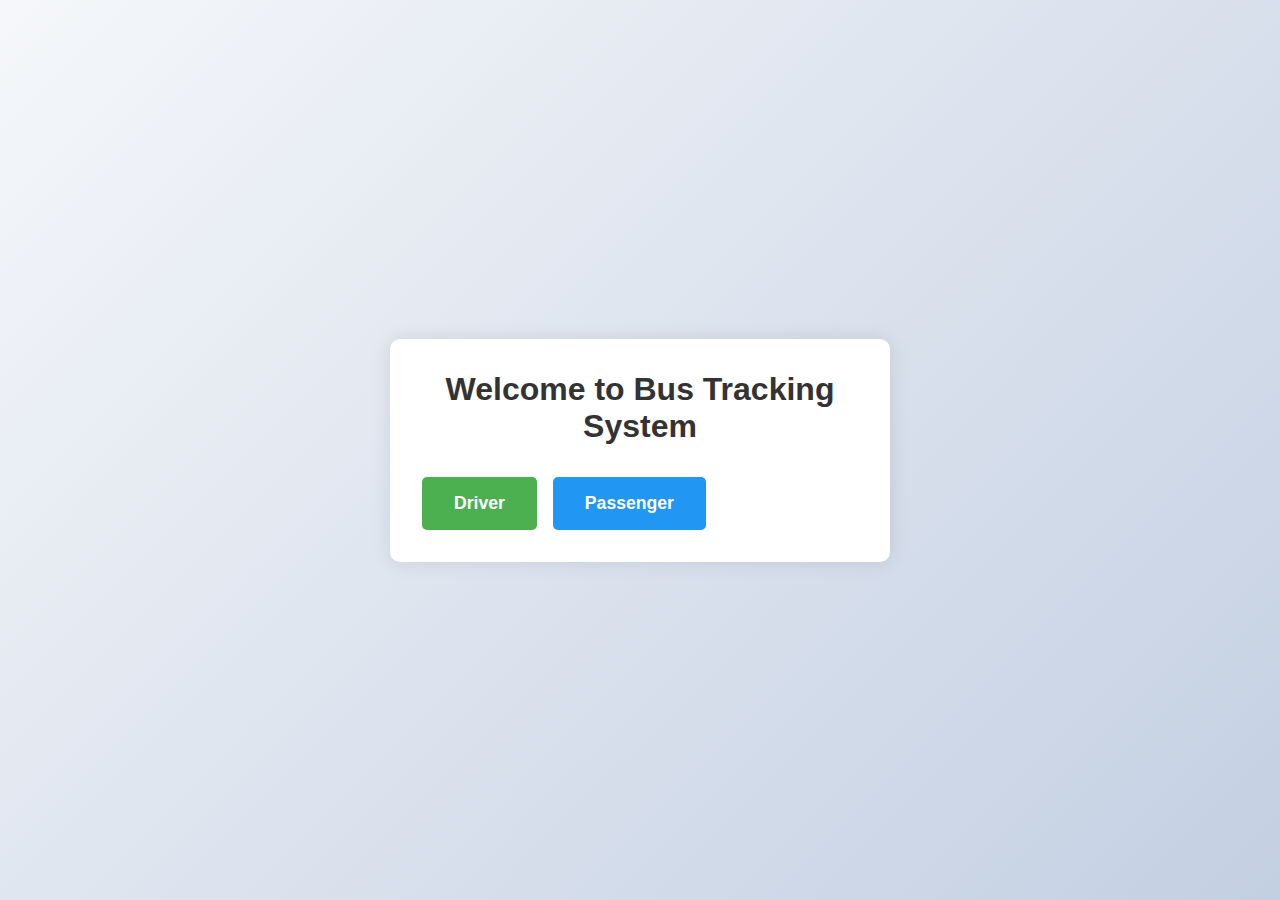
<file: index.html>
<!DOCTYPE html>
<html lang="en">
<head>
    <meta charset="UTF-8">
    <meta name="viewport" content="width=device-width, initial-scale=1.0, maximum-scale=1.0, user-scalable=no">
    <meta name="description" content="Bus Tracking System - Track buses in real-time">
    <meta name="theme-color" content="#2196F3">
    <title>Bus Tracking System</title>
    <link rel="stylesheet" href="styles.css">
    <link rel="manifest" href="manifest.json">
    <link rel="apple-touch-icon" href="icon.png">
</head>
<body>
    <div class="container">
        <h1>Welcome to Bus Tracking System</h1>
        <div class="button-container">
            <a href="driver_login.html" class="btn driver-btn">Driver</a>
            <a href="passenger.html" class="btn passenger-btn">Passenger</a>
        </div>
    </div>
    <script>
        // Register service worker for PWA functionality
        if ('serviceWorker' in navigator) {
            window.addEventListener('load', () => {
                navigator.serviceWorker.register('/sw.js')
                    .then(registration => {
                        console.log('ServiceWorker registration successful');
                    })
                    .catch(err => {
                        console.log('ServiceWorker registration failed: ', err);
                    });
            });
        }
    </script>
</body>
</html>
</file>
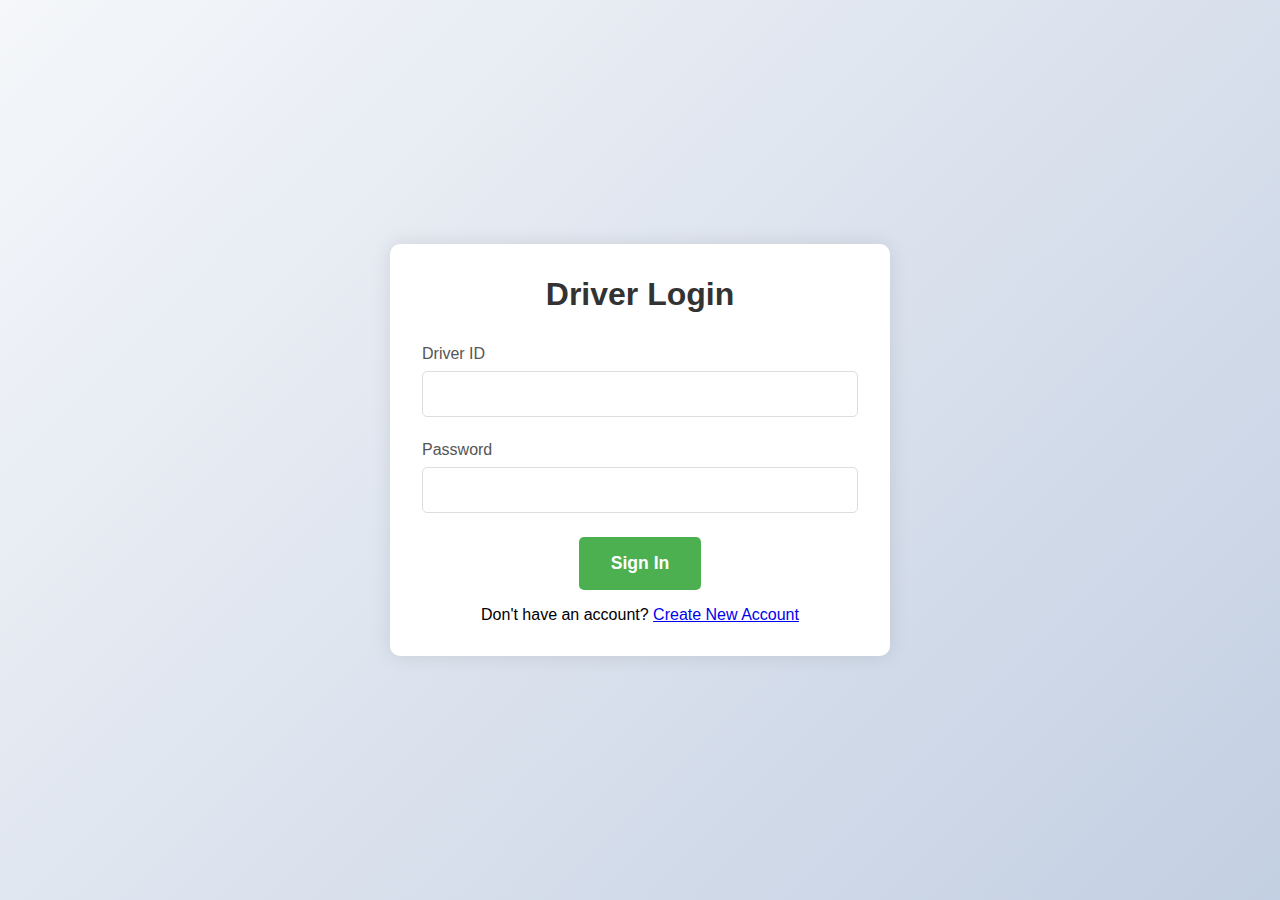
<file: driver_login.html>
<!DOCTYPE html>
<html lang="en">
<head>
    <meta charset="UTF-8">
    <meta name="viewport" content="width=device-width, initial-scale=1.0">
    <title>Driver Login - Bus Tracking System</title>
    <link rel="stylesheet" href="styles.css">
</head>
<body>
    <div class="container">
        <h1>Driver Login</h1>
        <form id="loginForm">
            <div class="form-group">
                <label for="driverId">Driver ID</label>
                <input type="text" id="driverId" required>
                <div class="error" id="driverIdError"></div>
            </div>
            <div class="form-group">
                <label for="password">Password</label>
                <input type="password" id="password" required>
                <div class="error" id="passwordError"></div>
            </div>
            <button type="submit" class="btn driver-btn">Sign In</button>
        </form>
        <p style="margin-top: 1rem;">Don't have an account? <a href="driver_signup.html">Create New Account</a></p>
    </div>

    <script>
        document.getElementById('loginForm').addEventListener('submit', async (e) => {
            e.preventDefault();
            
            const driverId = document.getElementById('driverId').value;
            const password = document.getElementById('password').value;
            
            try {
                const response = await fetch('http://localhost:5000/login_driver', {
                    method: 'POST',
                    headers: {
                        'Content-Type': 'application/json',
                    },
                    body: JSON.stringify({
                        driver_id: driverId,
                        password: password
                    })
                });
                
                const data = await response.json();
                
                if (response.ok) {
                    // Store driver ID in session storage
                    sessionStorage.setItem('driverId', driverId);
                    // Redirect to bus info page
                    window.location.href = 'bus_info.html';
                } else {
                    document.getElementById('passwordError').textContent = data.error;
                    document.getElementById('passwordError').style.display = 'block';
                }
            } catch (error) {
                console.error('Error:', error);
                document.getElementById('passwordError').textContent = 'An error occurred. Please try again.';
                document.getElementById('passwordError').style.display = 'block';
            }
        });
    </script>
</body>
</html>
</file>
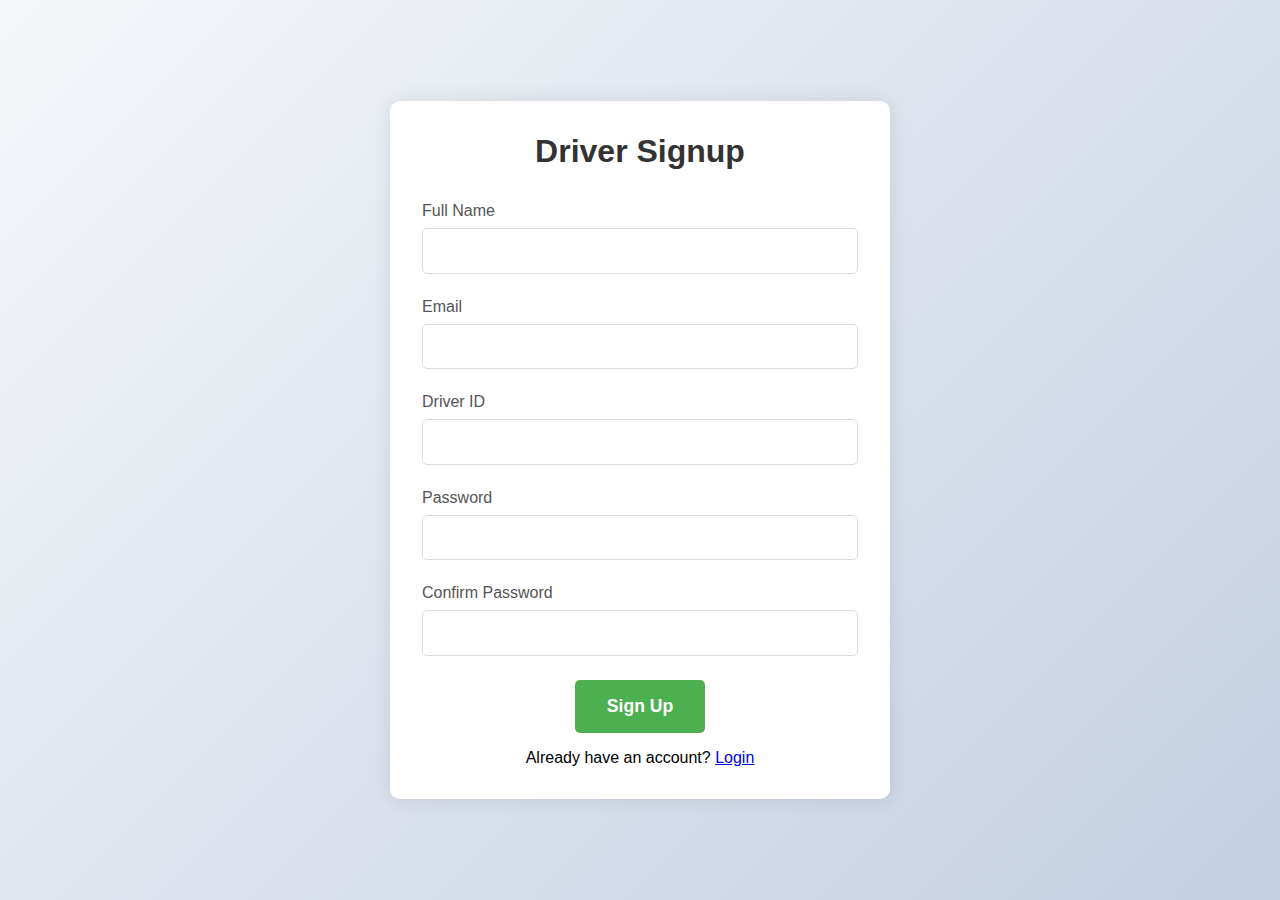
<file: driver_signup.html>
<!DOCTYPE html>
<html lang="en">
<head>
    <meta charset="UTF-8">
    <meta name="viewport" content="width=device-width, initial-scale=1.0">
    <title>Driver Signup - Bus Tracking System</title>
    <link rel="stylesheet" href="styles.css">
</head>
<body>
    <div class="container">
        <h1>Driver Signup</h1>
        <form id="signupForm">
            <div class="form-group">
                <label for="fullName">Full Name</label>
                <input type="text" id="fullName" required>
                <div class="error" id="fullNameError"></div>
            </div>
            <div class="form-group">
                <label for="email">Email</label>
                <input type="email" id="email" required>
                <div class="error" id="emailError"></div>
            </div>
            <div class="form-group">
                <label for="driverId">Driver ID</label>
                <input type="text" id="driverId" required>
                <div class="error" id="driverIdError"></div>
            </div>
            <div class="form-group">
                <label for="password">Password</label>
                <input type="password" id="password" required>
                <div class="error" id="passwordError"></div>
            </div>
            <div class="form-group">
                <label for="confirmPassword">Confirm Password</label>
                <input type="password" id="confirmPassword" required>
                <div class="error" id="confirmPasswordError"></div>
            </div>
            <button type="submit" class="btn driver-btn">Sign Up</button>
        </form>
        <p style="margin-top: 1rem;">Already have an account? <a href="driver_login.html">Login</a></p>
    </div>

    <script>
        document.getElementById('signupForm').addEventListener('submit', async (e) => {
            e.preventDefault();
            
            // Reset error messages
            document.querySelectorAll('.error').forEach(el => {
                el.style.display = 'none';
                el.textContent = '';
            });
            
            const fullName = document.getElementById('fullName').value;
            const email = document.getElementById('email').value;
            const driverId = document.getElementById('driverId').value;
            const password = document.getElementById('password').value;
            const confirmPassword = document.getElementById('confirmPassword').value;
            
            // Frontend validation
            let isValid = true;
            
            if (password !== confirmPassword) {
                document.getElementById('confirmPasswordError').textContent = 'Passwords do not match';
                document.getElementById('confirmPasswordError').style.display = 'block';
                isValid = false;
            }
            
            if (!isValid) return;
            
            try {
                const response = await fetch('http://localhost:5000/register_driver', {
                    method: 'POST',
                    headers: {
                        'Content-Type': 'application/json',
                    },
                    body: JSON.stringify({
                        full_name: fullName,
                        email: email,
                        driver_id: driverId,
                        password: password
                    })
                });
                
                const data = await response.json();
                
                if (response.ok) {
                    alert('Registration successful!');
                    window.location.href = 'driver_login.html';
                } else {
                    if (data.error.includes('Driver ID')) {
                        document.getElementById('driverIdError').textContent = data.error;
                        document.getElementById('driverIdError').style.display = 'block';
                    } else if (data.error.includes('Email')) {
                        document.getElementById('emailError').textContent = data.error;
                        document.getElementById('emailError').style.display = 'block';
                    }
                }
            } catch (error) {
                console.error('Error:', error);
                document.getElementById('passwordError').textContent = 'An error occurred. Please try again.';
                document.getElementById('passwordError').style.display = 'block';
            }
        });
    </script>
</body>
</html>
</file>
<file: styles.css>
* {
    margin: 0;
    padding: 0;
    box-sizing: border-box;
    font-family: 'Segoe UI', Tahoma, Geneva, Verdana, sans-serif;
}

body {
    background: linear-gradient(135deg, #f5f7fa 0%, #c3cfe2 100%);
    min-height: 100vh;
    display: flex;
    justify-content: center;
    align-items: center;
    padding: 20px;
}

.container {
    background: white;
    padding: 2rem;
    border-radius: 10px;
    box-shadow: 0 0 20px rgba(0, 0, 0, 0.1);
    width: 100%;
    max-width: 500px;
    text-align: center;
}

h1 {
    color: #333;
    margin-bottom: 2rem;
    font-size: clamp(1.5rem, 4vw, 2rem);
}

.button-container {
    display: flex;
    flex-direction: column;
    gap: 1rem;
}

.btn {
    padding: 1rem 2rem;
    border: none;
    border-radius: 5px;
    font-size: clamp(1rem, 3vw, 1.1rem);
    cursor: pointer;
    transition: transform 0.2s, box-shadow 0.2s;
    text-decoration: none;
    color: white;
    font-weight: bold;
    width: 100%;
}

.btn:hover {
    transform: translateY(-2px);
    box-shadow: 0 5px 15px rgba(0, 0, 0, 0.1);
}

.driver-btn {
    background: #4CAF50;
}

.passenger-btn {
    background: #2196F3;
}

.form-group {
    margin-bottom: 1.5rem;
    text-align: left;
}

label {
    display: block;
    margin-bottom: 0.5rem;
    color: #555;
    font-size: clamp(0.9rem, 2.5vw, 1rem);
}

input {
    width: 100%;
    padding: 0.8rem;
    border: 1px solid #ddd;
    border-radius: 5px;
    font-size: clamp(0.9rem, 2.5vw, 1rem);
}

input:focus {
    outline: none;
    border-color: #2196F3;
    box-shadow: 0 0 5px rgba(33, 150, 243, 0.3);
}

.error {
    color: #f44336;
    font-size: clamp(0.8rem, 2vw, 0.9rem);
    margin-top: 0.5rem;
    display: none;
}

#map {
    height: 300px;
    width: 100%;
    border-radius: 5px;
    margin-top: 1rem;
}

.bus-card {
    background: white;
    padding: 1rem;
    border-radius: 5px;
    box-shadow: 0 2px 5px rgba(0, 0, 0, 0.1);
    margin-bottom: 1rem;
    cursor: pointer;
    transition: transform 0.2s;
}

.bus-card:hover {
    transform: translateY(-2px);
}

.bus-info {
    display: flex;
    flex-direction: column;
    gap: 0.5rem;
    margin-bottom: 0.5rem;
}

.bus-route {
    color: #666;
    font-size: clamp(0.8rem, 2vw, 0.9rem);
}

/* Media Queries for different screen sizes */
@media (min-width: 768px) {
    .button-container {
        flex-direction: row;
    }
    
    .btn {
        width: auto;
    }
    
    .bus-info {
        flex-direction: row;
        justify-content: space-between;
    }
    
    #map {
        height: 400px;
    }
}

/* Add touch-friendly styles for mobile devices */
@media (hover: none) {
    .btn:hover {
        transform: none;
    }
    
    .bus-card:hover {
        transform: none;
    }
}
</file>
